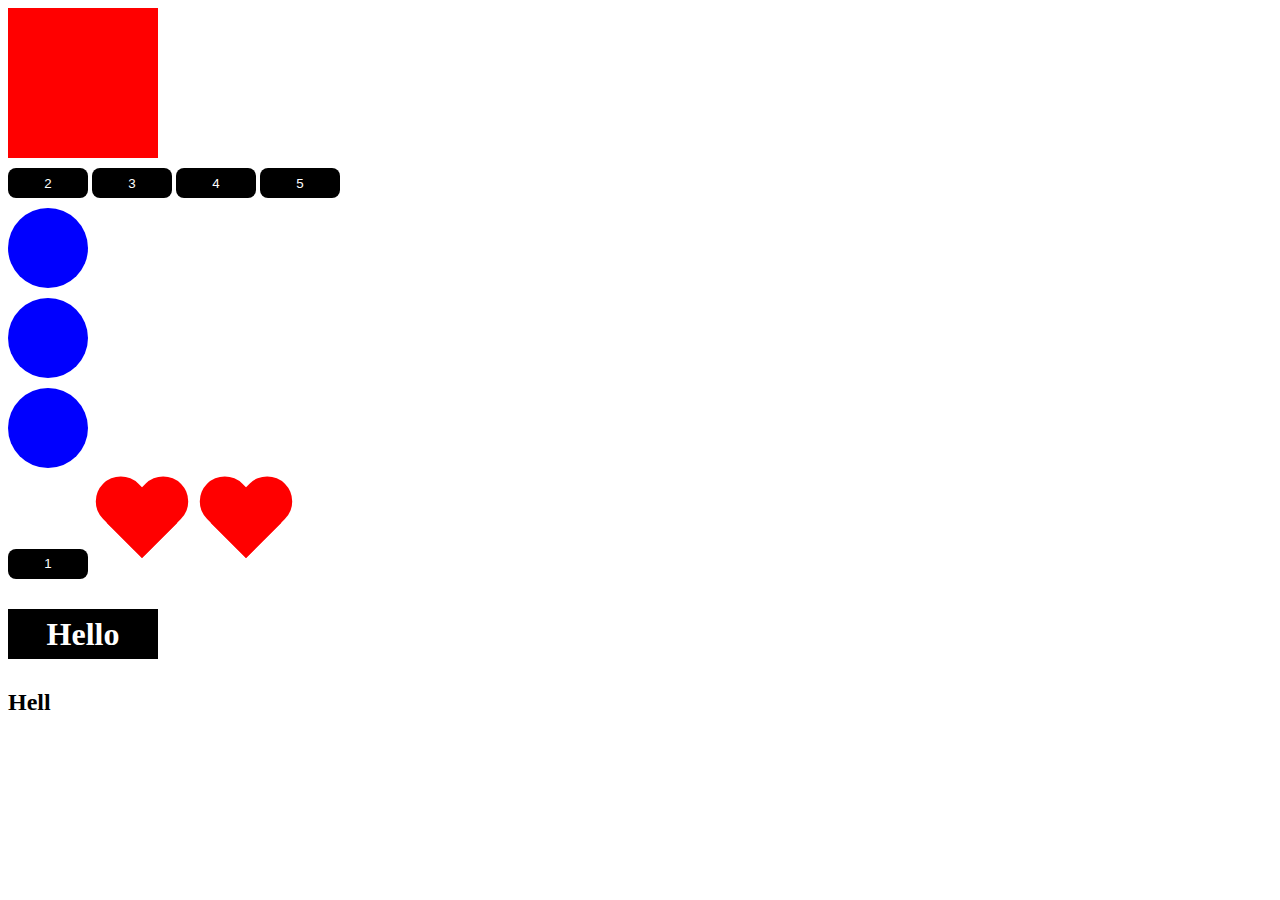
<file: 29/index.html>
<!DOCTYPE html>
<html lang="ru">
	<head>
		<meta charset="utf-8">
		<meta http-equiv="X-UA-Compatible" content="IE=edge">
		<title>JavaScript</title>
		<link rel="stylesheet" href="css/style.css">
	</head>
	<body>
		<div class="box" id="box"></div>
		<button>1</button>
		<button>2</button>
		<button>3</button>
		<button>4</button>
		<button>5</button>

		<div class="circle"></div>
		<div class="circle"></div>
		<div class="circle"></div>

		<div class="wrapper">
			<div class="heart"></div>
			<div class="heart"></div>
            <div class="heart"></div>
            
		</div>

		<script src="js/script.js"></script>
	</body>
</html>
</file>
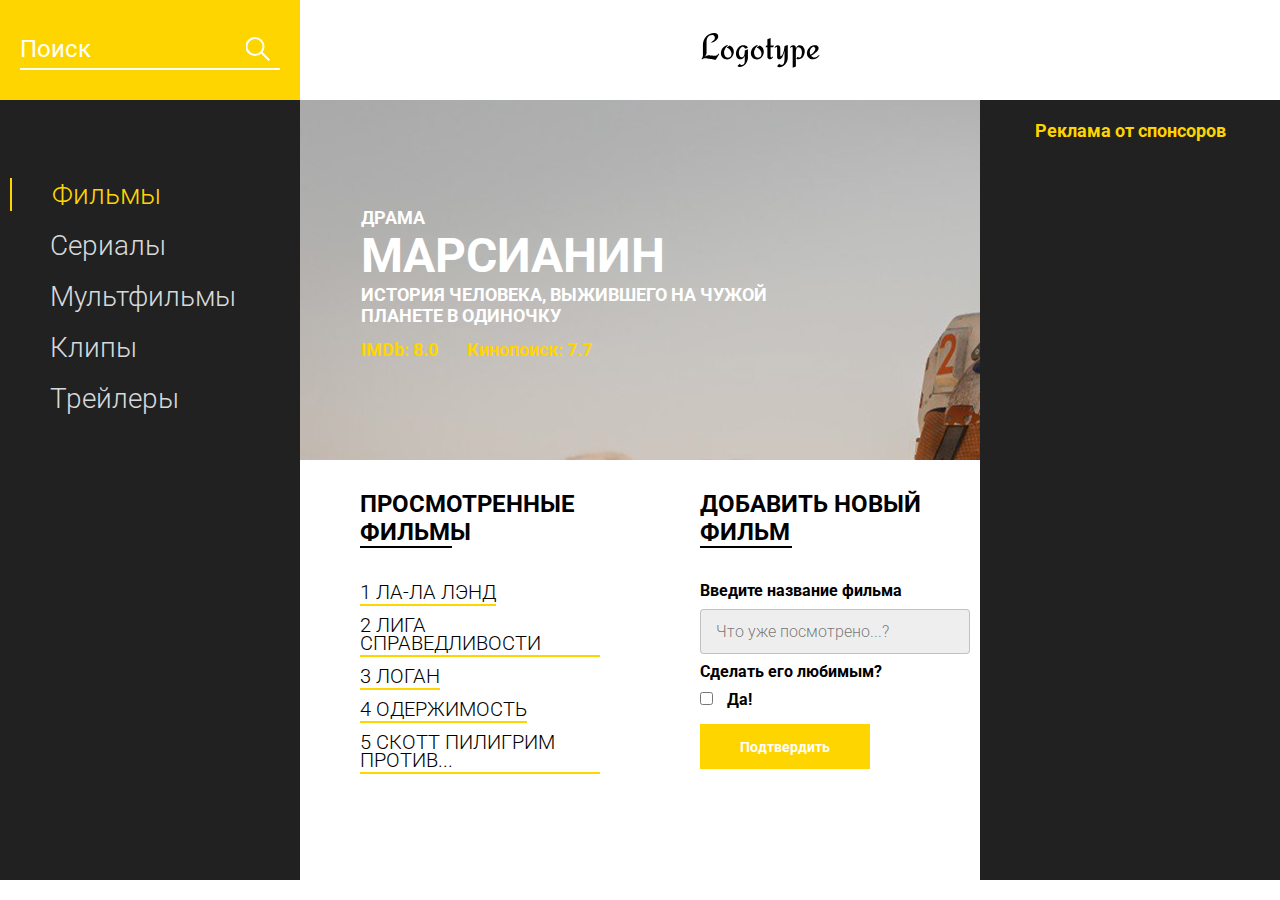
<file: 30/index.html>
<!DOCTYPE html>
<html lang="en">
<head>
    <meta charset="UTF-8">
    <meta name="viewport" content="width=device-width, initial-scale=1.0">
    <title>Movie DB</title>
    <link href="https://fonts.googleapis.com/css?family=Roboto:300,400,700&display=swap&subset=cyrillic-ext" rel="stylesheet">
    <link rel="stylesheet" href="css/style.min.css">
</head>
<body>
    <header class="header">
        <div class="header__search">
            <form action="#">
                <input type="text" placeholder="Поиск">
            </form>
        </div>
        <div class="header__logo">
            <img src="icons/Logotype.svg" alt="logo">
        </div>
    </header>
    <main class="promo">
        <div class="promo__menu">
            <nav class="promo__menu-list">
                <ul>
                    <li><a class="promo__menu-item promo__menu-item_active" href="#">Фильмы</a></li>
                    <li><a class="promo__menu-item" href="#">Сериалы</a></li>
                    <li><a class="promo__menu-item" href="#">Мультфильмы</a></li>
                    <li><a class="promo__menu-item" href="#">Клипы</a></li>
                    <li><a class="promo__menu-item" href="#">Трейлеры</a></li>
                </ul>
            </nav>
        </div>
        <div class="promo__content">
            <div class="promo__bg">
                <div class="promo__genre">КОМЕДИЯ</div>
                <div class="promo__title">МАРСИАНИН</div>
                <div class="promo__descr">ИСТОРИЯ ЧЕЛОВЕКА, ВЫЖИВШЕГО НА ЧУЖОЙ ПЛАНЕТЕ В ОДИНОЧКУ</div>
                <div class="promo__ratings">
                    <span>IMDb: 8.0</span>
                    <span>Кинопоиск: 7.7</span>
                </div>
            </div>
            <div class="promo__interactive">
                <div>
                    <div class="promo__interactive-title">ПРОСМОТРЕННЫЕ ФИЛЬМЫ</div>
                    <ul class="promo__interactive-list">
                        <li class="promo__interactive-item">ЛОГАН
                            <div class="delete"></div>
                        </li>
                        <li class="promo__interactive-item">ЛИГА СПРАВЕДЛИВОСТИ
                            <div class="delete"></div>
                        </li>
                        <li class="promo__interactive-item">ЛА-ЛА ЛЭНД
                            <div class="delete"></div>
                        </li>
                        <li class="promo__interactive-item">ОДЕРЖИМОСТЬ
                            <div class="delete"></div>
                        </li>
                        <li class="promo__interactive-item">СКОТТ ПИЛИГРИМ ПРОТИВ...
                            <div class="delete"></div>
                        </li>
                    </ul>
                </div>
                <div>
                    <form class="add">
                        <div class="promo__interactive-title">ДОБАВИТЬ НОВЫЙ ФИЛЬМ</div>
                        <span>Введите название фильма</span>
                        <input class="adding__input" type="text" placeholder="Что уже посмотрено...?">
                        <span>Сделать его любимым?</span>
                        <input type="checkbox">
                        <span class="yes">Да!</span>
                        <button>Подтвердить</button>
                    </form>
                </div>
            </div>
        </div>
        <div class="promo__adv">
            <div class="promo__adv-title">Реклама от спонсоров</div>
            <img src="img/content_1.jpg" alt="some picture">
            <img src="img/content_2.jpg" alt="some picture">
            <img src="img/content_3.png" alt="some picture">
        </div>
    </main>

    <script src="js/script.js"></script>
</body>
</html>
</file>
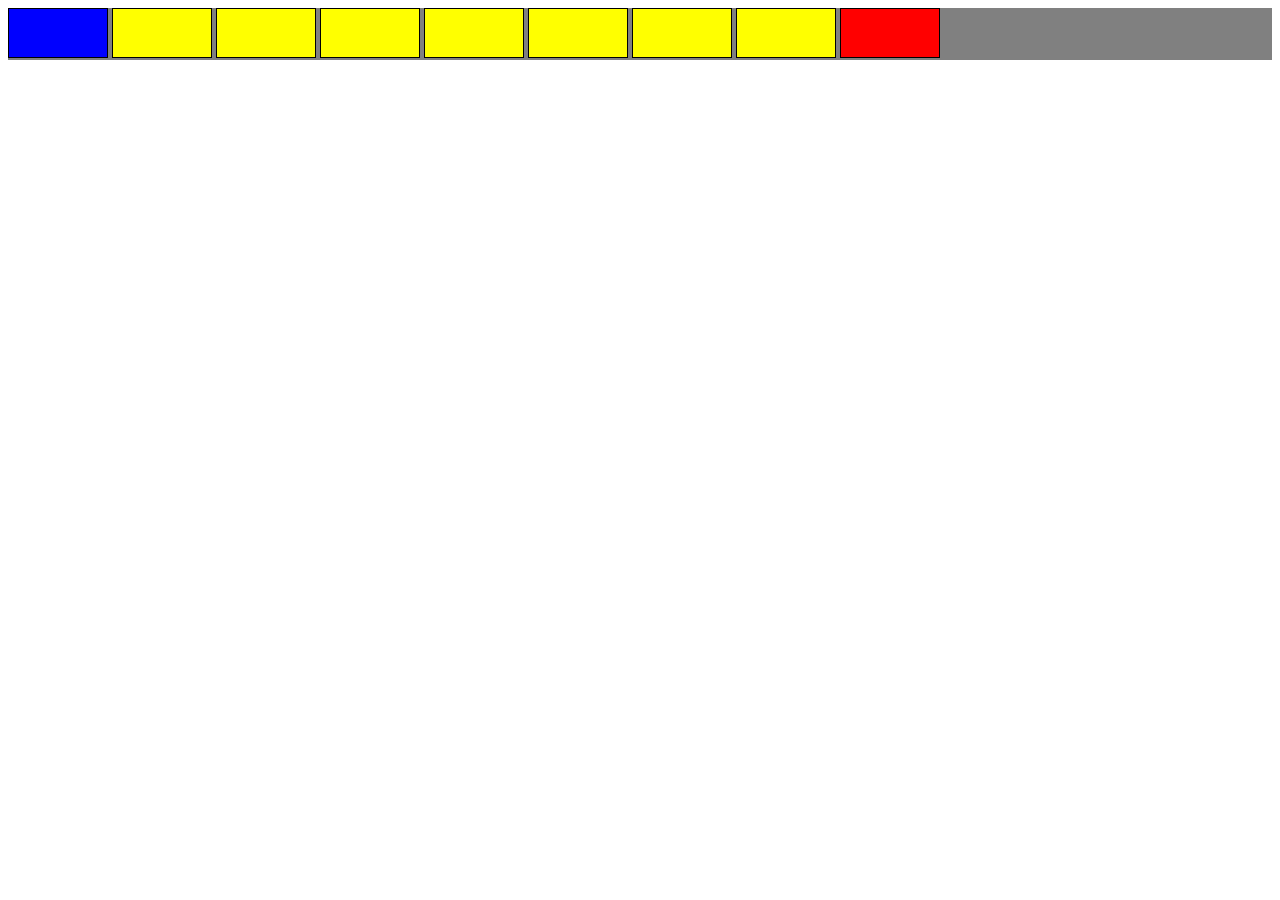
<file: 37/index.html>
<!DOCTYPE html>
<html lang="en">
<head>
    <meta charset="UTF-8">
    <meta name="viewport" content="width=device-width, initial-scale=1.0">
    <title>Document</title>
    <link rel="stylesheet" href="./css/style.css">
</head>
<body>
    <div id="first" class="btn-block">
        <button class="blue-some hello"></button>
        <button></button>
        <button></button>
        <button></button>
        <button></button>
        <button></button>
        <button></button>
        <button></button>
    </div>

    <script src="./js/script.js"></script>
</body>
</html>
</file>
<file: 29/css/style.css>
.box {
  width: 150px;
  height: 150px;
  background-color: red;
}
button {
	width: 80px;
	height: 30px;
	margin-top: 10px;
	border: none;
	border-radius: 8px;
	background-color: #000;
	color: #fff;
	cursor: pointer;
	outline: none;
}

.circle {
	width: 80px;
	height: 80px;
	background-color: blue;
	display: block;
	margin-top: 10px;
	border-radius: 100%;
}

.heart {
	display: inline-block;
    position: relative;
    width: 100px;
    height: 90px;
    margin-top: 10px;
}
.heart:before,
.heart:after {
    position: absolute;
    content: "";
    left: 50px;
    top: 0;
    width: 50px;
    height: 80px;
    background: red;
    -moz-border-radius: 50px 50px 0 0;
    border-radius: 50px 50px 0 0;
    -webkit-transform: rotate(-45deg);
       -moz-transform: rotate(-45deg);
        -ms-transform: rotate(-45deg);
         -o-transform: rotate(-45deg);
            transform: rotate(-45deg);
    -webkit-transform-origin: 0 100%;
       -moz-transform-origin: 0 100%;
        -ms-transform-origin: 0 100%;
         -o-transform-origin: 0 100%;
            transform-origin: 0 100%;
}
.heart:after {
    left: 0;
    -webkit-transform: rotate(45deg);
       -moz-transform: rotate(45deg);
        -ms-transform: rotate(45deg);
         -o-transform: rotate(45deg);
            transform: rotate(45deg);
    -webkit-transform-origin: 100% 100%;
       -moz-transform-origin: 100% 100%;
        -ms-transform-origin: 100% 100%;
         -o-transform-origin: 100% 100%;
            transform-origin :100% 100%;
}
.black{
	width: 150px;
	height: 50px;
	line-height: 50px;
	text-align: center;
	background-color: black;
	margin-bottom: 30px;
	margin-top: 30px;
	color: #fff;
}
</file>
<file: 37/css/style.css>
.btn-block {
    background-color: grey;
}
button {
    width: 100px;
    height: 50px;
    border: 1px solid black;
    background-color: yellow;
}
.blue-some {
    background-color: blue;
}
.red {
    background-color: red;
}
</file>
<file: 30/css/style.min.css>
*{-webkit-box-sizing:border-box;box-sizing:border-box;margin:0;padding:0;font-family:'Roboto', sans-serif}.header{display:-webkit-box;display:-ms-flexbox;display:flex;height:100px}.header__search{display:-webkit-box;display:-ms-flexbox;display:flex;-webkit-box-pack:center;-ms-flex-pack:center;justify-content:center;-webkit-box-align:center;-ms-flex-align:center;align-items:center;height:100%;width:300px;background:#FFD500}.header__search form{position:relative;width:260px;height:30px}.header__search form input{width:100%;border:none;border-bottom:2px solid #fff;background-color:transparent;color:#fff;font-size:24px;line-height:28px;padding-bottom:5px;outline:none}.header__search form input::-webkit-input-placeholder{color:#fff}.header__search form input:-ms-input-placeholder{color:#fff}.header__search form input::-ms-input-placeholder{color:#fff}.header__search form input::placeholder{color:#fff}.header__search form:after{content:'';display:block;position:absolute;top:2px;right:10px;background:url("../icons/search.svg") center center/cover no-repeat;width:24px;height:24px}.header__logo{display:-webkit-box;display:-ms-flexbox;display:flex;-webkit-box-pack:center;-ms-flex-pack:center;justify-content:center;-webkit-box-align:center;-ms-flex-align:center;align-items:center;height:100%;width:calc(100% - 360px)}.promo{height:780px;display:-webkit-box;display:-ms-flexbox;display:flex}.promo__menu{width:300px;height:100%;background:#212121;padding:60px 0 0 10px}.promo__menu-item{display:block;font-size:28px;line-height:33px;color:#D6D9DC;text-decoration:none;font-weight:300;padding-left:40px;margin-top:18px}.promo__menu-item:hover{color:#FFD500}.promo__menu-item_active{border-left:2px solid  #FFD500;color:#FFD500}.promo__content{width:calc(100% - 600px)}.promo__bg{height:360px;background:url("../img/mars.webp") center center/cover no-repeat;background-position:top;padding:107px 0 0 61px}.promo__genre{font-weight:bold;font-size:18px;line-height:21px;color:#FFFFFF;text-transform:uppercase}.promo__title{font-weight:bold;font-size:48px;line-height:56px;color:#FFFFFF;text-transform:uppercase}.promo__descr{width:481px;font-weight:bold;font-size:18px;line-height:21px;color:#FFFFFF;text-transform:uppercase}.promo__ratings{margin-top:13px}.promo__ratings span{font-weight:bold;font-size:18px;line-height:21px;color:#FFD500;margin-right:25px}.promo__interactive{display:-webkit-box;display:-ms-flexbox;display:flex}.promo__interactive>div{width:50%;padding:30px 0 0 60px}.promo__interactive-title{display:inline-block;font-weight:bold;font-size:24px;line-height:28px;color:#000000}.promo__interactive-title:after{content:'';display:block;width:33%;height:2px;background-color:#000}.promo__interactive-list{list-style-type:none;margin-top:35px;display:-webkit-box;display:-ms-flexbox;display:flex;-webkit-box-orient:vertical;-webkit-box-direction:normal;-ms-flex-direction:column;flex-direction:column;-webkit-box-align:start;-ms-flex-align:start;align-items:flex-start}.promo__interactive-item{display:inline-block;position:relative;font-weight:300;font-size:20px;line-height:18px;color:#000000;margin-bottom:15px;padding-right:40px;text-transform:uppercase}.promo__interactive-item span{display:block;position:absolute;left:-30px;top:50%;-webkit-transform:translateY(-50%);transform:translateY(-50%);width:20px;height:20px;background:url("../icons/Star.svg") center center/cover no-repeat}.promo__interactive-item:before{content:'';position:absolute;bottom:-5px;display:block;width:calc(100% - 40px);height:2px;background-color:#FFD500}.promo__interactive-item:hover .delete{content:'';display:block;position:absolute;right:0px;top:50%;-webkit-transform:translateY(-50%);transform:translateY(-50%);width:20px;height:20px;background:url("../icons/trash.png") center center/cover no-repeat;cursor:pointer}.promo__interactive .add .promo__interactive-title{margin-bottom:25px}.promo__interactive .add span{display:block;margin:10px 0;font-weight:bold;font-size:16px;line-height:16px;color:#000000}.promo__interactive .add .yes{display:inline;margin-left:10px}.promo__interactive .add input[type="text"]{width:270px;height:45px;line-height:50px;font-size:16px;background:rgba(196,196,196,0.29);border:1px solid rgba(0,0,0,0.19);padding:0 15px;outline:none;border-radius:4px}.promo__interactive .add input[type="text"]::-webkit-input-placeholder{font-weight:300;font-size:16px;color:rgba(0,0,0,0.53)}.promo__interactive .add input[type="text"]:-ms-input-placeholder{font-weight:300;font-size:16px;color:rgba(0,0,0,0.53)}.promo__interactive .add input[type="text"]::-ms-input-placeholder{font-weight:300;font-size:16px;color:rgba(0,0,0,0.53)}.promo__interactive .add input[type="text"]::placeholder{font-weight:300;font-size:16px;color:rgba(0,0,0,0.53)}.promo__interactive .add button{display:block;margin-top:15px;width:170px;height:45px;background:#FFD500;font-weight:bold;font-size:14px;line-height:14px;color:#FFFFFF;border:none;outline:none;cursor:pointer}.promo__interactive .add button:active{-webkit-transform:scale(0.95);transform:scale(0.95)}.promo__adv{background:#212121;width:300px;height:100%}.promo__adv-title{font-weight:bold;font-size:18px;line-height:21px;color:#FFD500;margin:20px 0;text-align:center}.promo__adv img{width:100%;margin-bottom:10px}
/*# sourceMappingURL=style.min.css.map */
</file>
